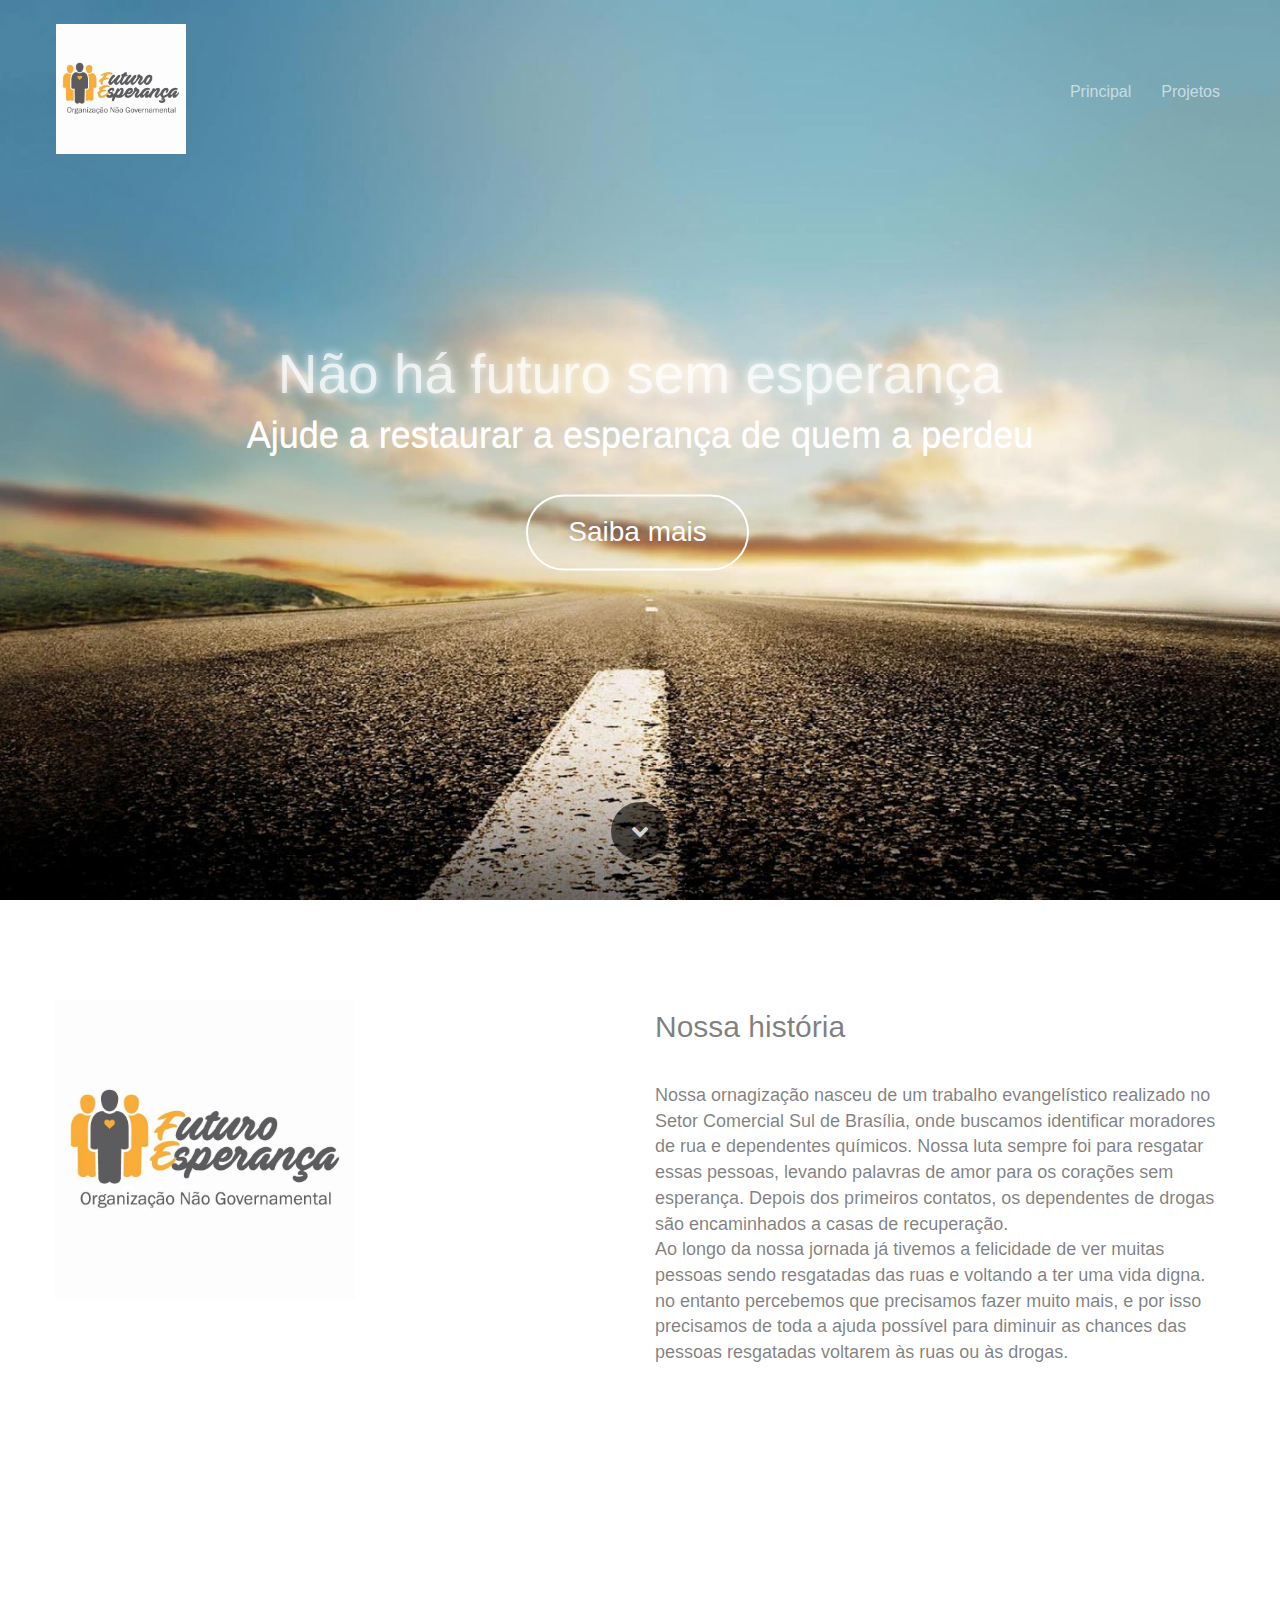
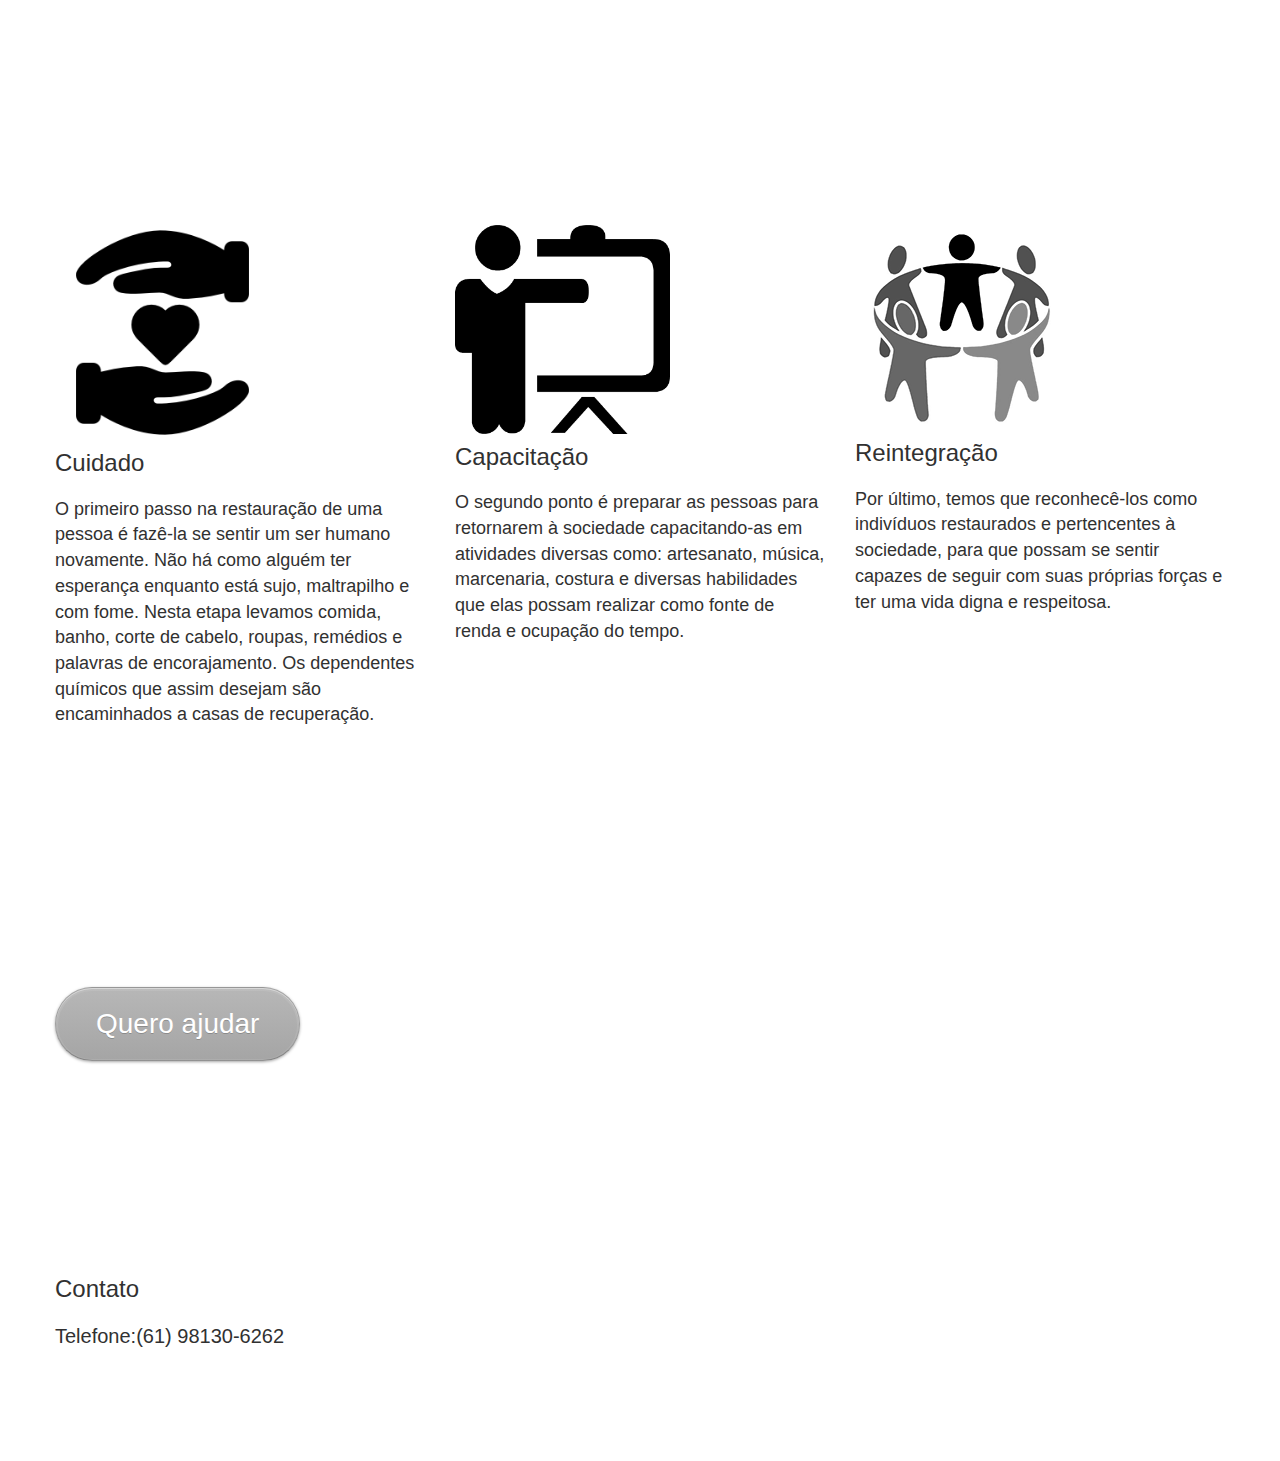
<file: index.html>
<!doctype html>
<html>
<head>
    <meta charset="utf-8">
    <meta name="keywords" content="">
    <meta name="description" content="">
    <meta name="viewport" content="width=device-width, initial-scale=1, user-scalable=0">
    <link rel="shortcut icon" type="image/png" href="favicon.png">
    
	<link rel="stylesheet" type="text/css" href="./css/bootstrap.min.css">
	<link rel="stylesheet" type="text/css" href="style.css"><link rel="stylesheet" href="./css/font-awesome.min.css">
    
	<script src="./js/jquery-2.1.0.min.js"></script>
	<script src="./js/bootstrap.min.js"></script>
	<script src="./js/blocs.min.js"></script>
    <title>Principal</title>

    
<!-- Google Analytics -->
 
<!-- Google Analytics END -->
    
</head>
<body>
<!-- Main container -->
<div class="page-container">
    
<!-- bloc-0 -->
<div class="bloc bgc-white bloc-fill-screen bg-background2 d-bloc b-parallax" id="bloc-0">
	<div class="container fill-bloc-top-edge">
		<nav class="navbar row">
			<div class="navbar-header">
				<a class="navbar-brand" href="index.html"><img src="img/futuroesperanca.png" height="130" /></a>
				<button id="nav-toggle" type="button" class="ui-navbar-toggle navbar-toggle" data-toggle="collapse" data-target=".navbar-1">
					<span class="sr-only">Toggle navigation</span><span class="icon-bar"></span><span class="icon-bar"></span><span class="icon-bar"></span>
				</button>
			</div>
			<div class="collapse navbar-collapse navbar-1">
				<ul class="site-navigation nav navbar-nav pull-right">
					<li>
						<a href="index.html">Principal</a>
					</li>
					<li>
						<a href="projetos.html">Projetos</a>
					</li>
				</ul>
			</div>
		</nav>
	</div>
	<div class="container">
		<div class="row">
			<div class="col-sm-12">
				<h1 class="text-center hero-bloc-text glow-t">
					Não há futuro sem esperança
				</h1>
				<h3 class="text-center mg-lg hero-bloc-text-sub pressed-t">
					Ajude a restaurar a esperança de quem a perdeu
				</h3>
				<div class="text-center">
					<a class="btn-wire btn btn-xl btn-rd" onclick="scrollToTarget(2)">Saiba mais</a>
				</div>
			</div>
		</div>
	</div>
	<div class="container fill-bloc-bottom-edge">
		<div class="row">
			<div class="col-sm-12">
				<a id="scroll-hero" class="blocs-hero-btn-dwn"><span class="fa fa-chevron-down"></span></a>
			</div>
		</div>
	</div>
</div>
<!-- bloc-0 END -->

<!-- bloc2 -->
<div class="bloc bgc-white l-bloc" id="bloc2">
	<div class="container bloc-lg">
		<div class="row">
			<div class="col-sm-6">
				<img src="img/futuroesperanca.png" class="img-responsive" width="300" />
			</div>
			<div class="col-sm-6">
				<h2 class="mg-lg">
					Nossa história
				</h2>
				<p class="mg-lg ">
					Nossa ornagização nasceu de um trabalho evangelístico realizado no Setor Comercial Sul de Brasília, onde buscamos identificar moradores de rua e dependentes químicos. Nossa luta sempre foi para resgatar essas pessoas, levando palavras de amor para os corações sem esperança.&nbsp;Depois dos primeiros contatos, os dependentes de drogas são encaminhados a casas de recuperação. <br>Ao longo da nossa jornada já tivemos a felicidade de ver muitas pessoas sendo resgatadas das ruas e voltando a ter uma vida digna. no entanto percebemos que precisamos fazer muito mais, e por isso precisamos de toda a ajuda possível para diminuir as chances das pessoas resgatadas voltarem às ruas ou às drogas.<br>
				</p>
			</div>
		</div>
	</div>
</div>
<!-- bloc2 END -->

<!-- bloc3 -->
<div class="bloc bgc-white bg-background2 d-bloc b-parallax" id="bloc3">
	<div class="container bloc-lg">
		<div class="row">
			<div class="col-sm-12">
				<h1 class="mg-md text-center tc-white glow-t">
					O caminho é longo e não é fácil, mas é possível.
				</h1>
			</div>
		</div>
	</div>
</div>
<!-- bloc3 END -->

<!-- bloc4 -->
<div class="bloc bgc-white tc-olive-drab-7" id="bloc4">
	<div class="container bloc-md">
		<div class="row">
			<div class="col-sm-4">
				<img src="img/cuidado.png" class="img-responsive" width="215" />
				<h3 class="mg-md">
					Cuidado
				</h3>
				<p>
					O primeiro passo na restauração de uma pessoa é fazê-la se sentir um ser humano novamente. Não há como alguém ter esperança enquanto está sujo, maltrapilho e com fome. Nesta etapa levamos comida, banho, corte de cabelo, roupas, remédios e palavras de encorajamento. Os dependentes químicos que assim desejam são encaminhados a casas de recuperação.
				</p>
			</div>
			<div class="col-sm-4">
				<img src="img/training.png" class="img-responsive" width="215" />
				<h3 class="mg-md">
					Capacitação
				</h3>
				<p>
					O segundo ponto é preparar as pessoas para retornarem à sociedade capacitando-as em atividades diversas como: artesanato, música, marcenaria, costura e diversas habilidades que elas possam realizar como fonte de renda e ocupação do tempo.
				</p>
			</div>
			<div class="col-sm-4">
				<img src="img/social.png" class="img-responsive" />
				<h3 class="mg-md">
					Reintegração
				</h3>
				<p>
					Por último, temos que reconhecê-los como indivíduos restaurados e pertencentes à sociedade, para que possam se sentir capazes de seguir com suas próprias forças e ter uma vida digna e respeitosa.
				</p>
			</div>
		</div>
	</div>
</div>
<!-- bloc4 END -->

<!-- bloc5 -->
<div class="bloc bg-background2 tc-white-2 b-parallax bgc-white" id="bloc5">
	<div class="container bloc-lg">
		<div class="row">
			<div class="col-sm-12">
				<h2 class="mg-md tc-white-2 glow-t">
					Você também pode ajudar
				</h2>
				<p class=" glow-t">
					Se você tem interesse em ajudar de alguma forma, entre em contato conosco por email ou telefone. Sua ajuda é de extrema importância.
				</p><a href="projetos.html" class="btn btn-xl btn-rd btn-glossy btn-d">Quero ajudar</a>
			</div>
		</div>
	</div>
</div>
<!-- bloc5 END -->

<!-- ScrollToTop Button -->
<a class="bloc-button btn btn-d scrollToTop" onclick="scrollToTarget('1')"><span class="fa fa-chevron-up"></span></a>
<!-- ScrollToTop Button END-->


<!-- Footer - bloc-15 -->
<div class="bloc tc-olive-drab-7 bgc-white" id="bloc-15">
	<div class="container bloc-lg">
		<div class="row">
			<div class="col-sm-12">
				<h3 class="mg-md">
					Contato
				</h3>
				<p>
					Telefone:(61) 98130-6262&nbsp;
				</p>
			</div>
		</div>
	</div>
</div>
<!-- Footer - bloc-15 END -->

</div>
<!-- Main container END -->
    

</body>
</html>
</file>
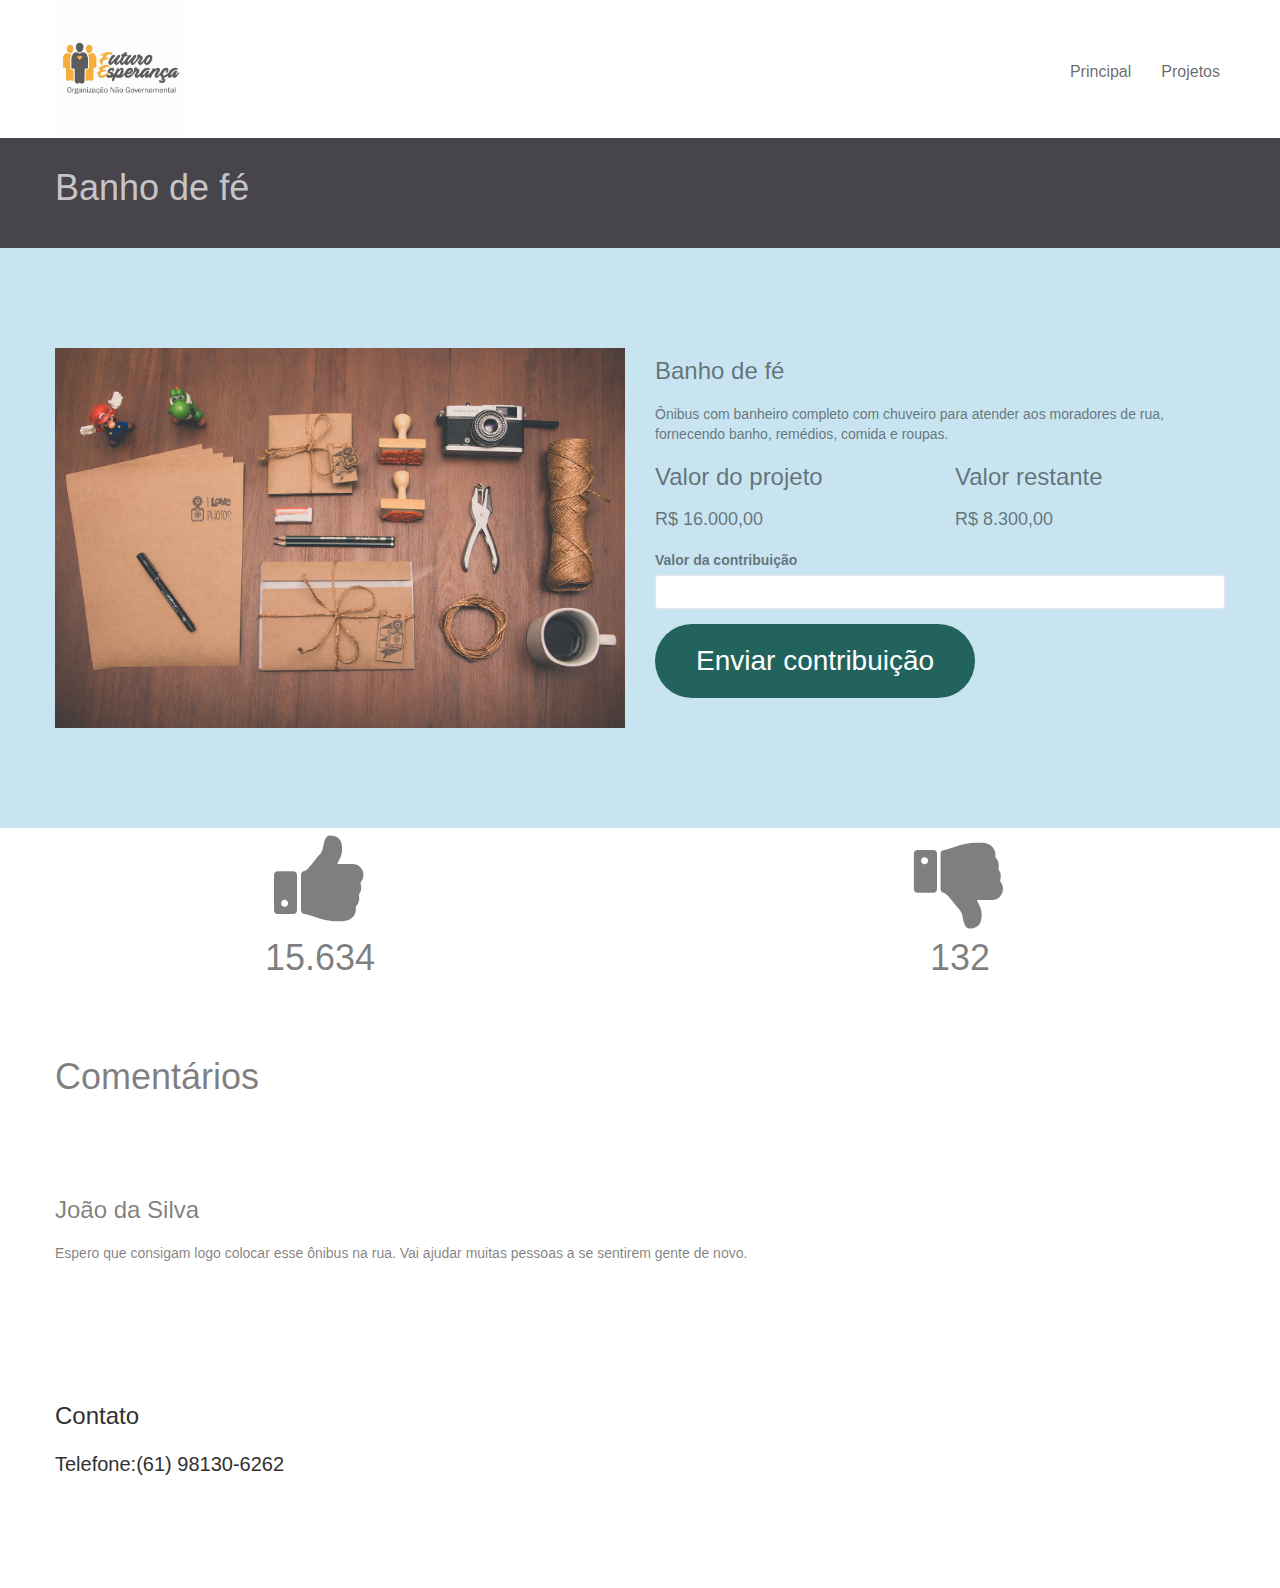
<file: contribuir.html>
<!doctype html>
<html>
<head>
    <meta charset="utf-8">
    <meta name="keywords" content="">
    <meta name="description" content="">
    <meta name="viewport" content="width=device-width, initial-scale=1, user-scalable=0">
    <link rel="shortcut icon" type="image/png" href="favicon.png">
    
	<link rel="stylesheet" type="text/css" href="./css/bootstrap.min.css">
	<link rel="stylesheet" type="text/css" href="style.css"><link rel="stylesheet" href="./css/font-awesome.min.css">
    
	<script src="./js/jquery-2.1.0.min.js"></script>
	<script src="./js/bootstrap.min.js"></script>
	<script src="./js/blocs.min.js"></script>
	<script src="./js/jqBootstrapValidation.js"></script>
	<script src="./js/formHandler.js"></script>
    <title>Contribuir</title>

    
<!-- Google Analytics -->
 
<!-- Google Analytics END -->
    
</head>
<body>
<!-- Main container -->
<div class="page-container">
    
<!-- bloc-8 -->
<div class="bloc l-bloc bgc-white" id="bloc-8">
	<div class="container">
		<nav class="navbar row">
			<div class="navbar-header">
				<a class="navbar-brand" href="index.html"><img src="img/futuroesperanca.png" height="130" /></a>
				<button id="nav-toggle" type="button" class="ui-navbar-toggle navbar-toggle" data-toggle="collapse" data-target=".navbar-1">
					<span class="sr-only">Toggle navigation</span><span class="icon-bar"></span><span class="icon-bar"></span><span class="icon-bar"></span>
				</button>
			</div>
			<div class="collapse navbar-collapse navbar-1">
				<ul class="site-navigation nav navbar-nav">
					<li>
						<a href="index.html">Principal</a>
					</li>
					<li>
						<a href="projetos.html">Projetos</a>
					</li>
				</ul>
			</div>
		</nav>
	</div>
</div>
<!-- bloc-8 END -->

<!-- bloc-9 -->
<div class="bloc bgc-outer-space d-bloc" id="bloc-9">
	<div class="container bloc-sm">
		<div class="row">
			<div class="col-sm-12">
				<h1 class="mg-md">
					Banho de fé
				</h1>
			</div>
		</div>
	</div>
</div>
<!-- bloc-9 END -->

<!-- bloc-10 -->
<div class="bloc bgc-beau-blue l-bloc" id="bloc-10">
	<div class="container bloc-lg">
		<div class="row">
			<div class="col-sm-12">
				<div class="row">
					<div class="col-sm-6">
						<img src="img/desk-equipment.jpg" class="img-responsive" />
					</div>
					<div class="col-sm-6">
						<h3 class="mg-md">
							Banho de fé
						</h3>
						<p>
							Ônibus com banheiro completo com chuveiro para atender aos moradores de rua, fornecendo banho, remédios, comida e roupas.
						</p>
						<div class="row">
							<div class="col-sm-6">
								<h3 class="mg-md">
									Valor do projeto
								</h3>
								<h4 class="mg-md">
									R$ 16.000,00
								</h4>
							</div>
							<div class="col-sm-6">
								<h3 class="mg-md">
									Valor restante
								</h3>
								<h4 class="mg-md">
									R$ 8.300,00<br>
								</h4>
							</div>
						</div>
						<form id="form_40156" novalidate>
							<div class="form-group">
								<label>
									Valor da contribuição<br>
								</label>
								<input class="form-control" id="txtvalorcontribuicao" />
							</div>
						</form><a href="index.html" class="btn btn-rd btn-xl btn-dark-slate-gray" id="btncontribuir">Enviar contribuição</a>
					</div>
				</div>
			</div>
		</div>
	</div>
</div>
<!-- bloc-10 END -->

<!-- Bloc Group -->
<div class='bloc-group'>

<!-- bloc-11 -->
<div class="bloc bloc-tile-2 bgc-white l-bloc" id="bloc-11">
	<div class="container">
		<div class="row">
			<div class="col-sm-12">
				<div class="text-center">
					<span class="fa fa-thumbs-up icon-xl"></span>
				</div>
				<h1 class="mg-md text-center">
					15.634
				</h1>
			</div>
		</div>
	</div>
</div>
<!-- bloc-11 END -->

<!-- bloc-12 -->
<div class="bloc l-bloc bgc-white bloc-tile-2" id="bloc-12">
	<div class="container">
		<div class="row">
			<div class="col-sm-12">
				<div class="text-center">
					<span class="fa fa-thumbs-down icon-xl"></span>
				</div>
				<h1 class="mg-md text-center">
					132
				</h1>
			</div>
		</div>
	</div>
</div>
<!-- bloc-12 END -->
</div>
<!-- Bloc Group END -->

<!-- bloc-13 -->
<div class="bloc bgc-white l-bloc" id="bloc-13">
	<div class="container bloc-md">
		<div class="row">
			<div class="col-sm-12">
				<h1 class="mg-md">
					Comentários
				</h1>
			</div>
		</div>
	</div>
</div>
<!-- bloc-13 END -->

<!-- bloc-14 -->
<div class="bloc bgc-white l-bloc" id="bloc-14">
	<div class="container bloc-sm">
		<div class="row">
			<div class="col-sm-12">
				<h3 class="mg-md">
					João da Silva
				</h3>
				<p>
					Espero que consigam logo colocar esse ônibus na rua. Vai ajudar muitas pessoas a se sentirem gente de novo.&nbsp;
				</p>
			</div>
		</div>
	</div>
</div>
<!-- bloc-14 END -->

<!-- ScrollToTop Button -->
<a class="bloc-button btn btn-d scrollToTop" onclick="scrollToTarget('1')"><span class="fa fa-chevron-up"></span></a>
<!-- ScrollToTop Button END-->


<!-- Footer - bloc-15 -->
<div class="bloc tc-olive-drab-7 bgc-white" id="bloc-15">
	<div class="container bloc-lg">
		<div class="row">
			<div class="col-sm-12">
				<h3 class="mg-md">
					Contato
				</h3>
				<p>
					Telefone:(61) 98130-6262&nbsp;
				</p>
			</div>
		</div>
	</div>
</div>
<!-- Footer - bloc-15 END -->

</div>
<!-- Main container END -->
    

</body>
</html>
</file>
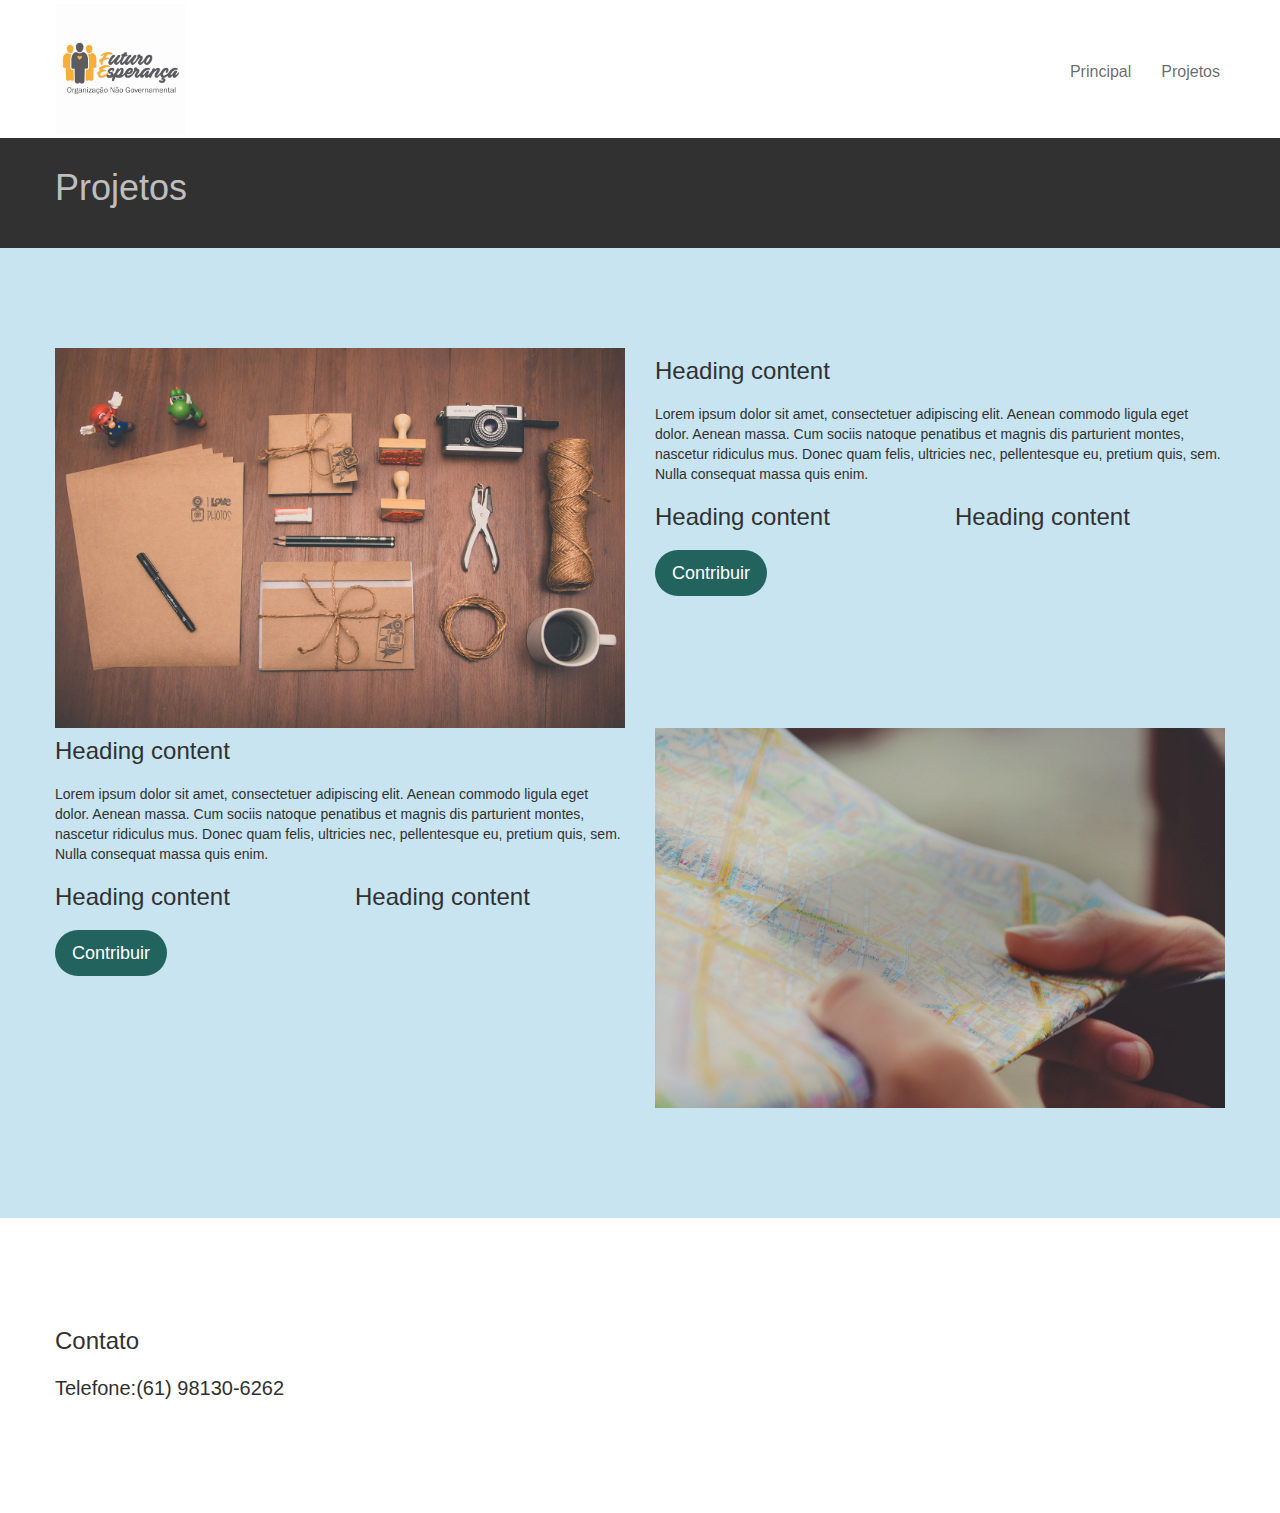
<file: projetos.html>
<!doctype html>
<html>
<head>
    <meta charset="utf-8">
    <meta name="keywords" content="">
    <meta name="description" content="">
    <meta name="viewport" content="width=device-width, initial-scale=1, user-scalable=0">
    <link rel="shortcut icon" type="image/png" href="favicon.png">
    
	<link rel="stylesheet" type="text/css" href="./css/bootstrap.min.css">
	<link rel="stylesheet" type="text/css" href="style.css"><link rel="stylesheet" href="./css/font-awesome.min.css">
    
	<script src="./js/jquery-2.1.0.min.js"></script>
	<script src="./js/bootstrap.min.js"></script>
	<script src="./js/blocs.min.js"></script>
    <title>Projetos</title>

    
<!-- Google Analytics -->
 
<!-- Google Analytics END -->
    
</head>
<body>
<!-- Main container -->
<div class="page-container">
    
<!-- bloc-5 -->
<div class="bloc bgc-white l-bloc" id="bloc-5">
	<div class="container">
		<nav class="navbar row">
			<div class="navbar-header">
				<a class="navbar-brand " href="index.html"><img src="img/futuroesperanca.png" height="130" /></a>
				<button id="nav-toggle" type="button" class="ui-navbar-toggle navbar-toggle" data-toggle="collapse" data-target=".navbar-1">
					<span class="sr-only">Toggle navigation</span><span class="icon-bar"></span><span class="icon-bar"></span><span class="icon-bar"></span>
				</button>
			</div>
			<div class="collapse navbar-collapse navbar-1">
				<ul class="site-navigation nav navbar-nav">
					<li>
						<a href="index.html">Principal</a>
					</li>
					<li>
						<a href="projetos.html">Projetos</a>
					</li>
				</ul>
			</div>
		</nav>
	</div>
</div>
<!-- bloc-5 END -->

<!-- bloc-6 -->
<div class="bloc bgc-olive-drab-7 d-bloc" id="bloc-6">
	<div class="container bloc-sm">
		<div class="row">
			<div class="col-sm-12">
				<h1 class="mg-md">
					Projetos
				</h1>
			</div>
		</div>
	</div>
</div>
<!-- bloc-6 END -->

<!-- bloc-7 -->
<div class="bloc tc-olive-drab-7 bgc-beau-blue" id="bloc-7">
	<div class="container bloc-lg">
		<div class="row">
			<div class="col-sm-12">
				<ul class="list-unstyled">
					<li>
						<div class="row">
							<div class="col-sm-6">
								<img src="img/desk-equipment.jpg" class="img-responsive" />
							</div>
							<div class="col-sm-6">
								<h3 class="mg-md tc-olive-drab-7">
									Heading content
								</h3>
								<p>
									Lorem ipsum dolor sit amet, consectetuer adipiscing elit. Aenean commodo ligula eget dolor. Aenean massa. Cum sociis natoque penatibus et magnis dis parturient montes, nascetur ridiculus mus. Donec quam felis, ultricies nec, pellentesque eu, pretium quis, sem. Nulla consequat massa quis enim.
								</p>
								<div class="row">
									<div class="col-sm-6">
										<h3 class="mg-md tc-olive-drab-7">
											Heading content
										</h3>
									</div>
									<div class="col-sm-6">
										<h3 class="mg-md tc-olive-drab-7">
											Heading content
										</h3>
									</div>
								</div><a href="contribuir.html" class="btn btn-lg btncontribuir btn-dark-slate-gray btn-rd">Contribuir</a>
							</div>
						</div>
					</li>
					<li>
						<div class="row">
							<div class="col-sm-6">
								<h3 class="mg-md tc-olive-drab-7">
									Heading content
								</h3>
								<p>
									Lorem ipsum dolor sit amet, consectetuer adipiscing elit. Aenean commodo ligula eget dolor. Aenean massa. Cum sociis natoque penatibus et magnis dis parturient montes, nascetur ridiculus mus. Donec quam felis, ultricies nec, pellentesque eu, pretium quis, sem. Nulla consequat massa quis enim.
								</p>
								<div class="row">
									<div class="col-sm-6">
										<h3 class="mg-md tc-olive-drab-7">
											Heading content
										</h3>
									</div>
									<div class="col-sm-6">
										<h3 class="mg-md tc-olive-drab-7">
											Heading content
										</h3>
									</div>
								</div><a href="contribuir.html" class="btn btn-lg btncontribuir btn-rd btn-dark-slate-gray">Contribuir</a>
							</div>
							<div class="col-sm-6">
								<img src="img/map.jpg" class="img-responsive" />
							</div>
						</div>
					</li>
				</ul>
			</div>
		</div>
	</div>
</div>
<!-- bloc-7 END -->

<!-- ScrollToTop Button -->
<a class="bloc-button btn btn-d scrollToTop" onclick="scrollToTarget('1')"><span class="fa fa-chevron-up"></span></a>
<!-- ScrollToTop Button END-->


<!-- Footer - bloc-15 -->
<div class="bloc tc-olive-drab-7 bgc-white" id="bloc-15">
	<div class="container bloc-lg">
		<div class="row">
			<div class="col-sm-12">
				<h3 class="mg-md">
					Contato
				</h3>
				<p>
					Telefone:(61) 98130-6262&nbsp;
				</p>
			</div>
		</div>
	</div>
</div>
<!-- Footer - bloc-15 END -->

</div>
<!-- Main container END -->
    

</body>
</html>
</file>
<file: style.css>
/*-----------------------------------------------------------------------------------
	    FuturoEEsperanca
        Built with Blocs
-----------------------------------------------------------------------------------*/

body{
	margin:0;
	padding:0;
    background:#FFF;
    overflow-x:hidden;
    -webkit-font-smoothing: antialiased;
    -moz-osx-font-smoothing: grayscale;
}
a:hover{text-decoration: none; cursor:pointer;}

a,button{outline: none!important;} /* Prevent ugly blue glow on chrome and safari */

#page-loading-blocs-notifaction{position: fixed;top: 0;bottom: 0;width: 100%;z-index:100000;background:#FFFFFF url("img/pageload-spinner.gif") no-repeat center center;}

/* = Blocs
-------------------------------------------------------------- */

.bloc{
	width:100%;
	clear:both;
	background: 50% 50% no-repeat;
	padding:0 50px;
	-webkit-background-size: cover;
	-moz-background-size: cover;
	-o-background-size: cover;
	background-size: cover;
	position:relative;
}
.bloc .container{
	padding-left:0;
	padding-right:0;
}


/* Sizes */

.bloc-lg{
	padding:100px 50px;
}
.bloc-md{
	padding:50px;
}
.bloc-sm{
	padding:20px 50px;
}

/* = Full Screen Blocs 
-------------------------------------------------------------- */

.bloc-fill-screen{
	padding-top:0;
	position: relative;
	height: inherit;
}
.bloc-fill-screen > .container{
	position:relative;
	top:50%;
	transform:translateY(-50%);
	-webkit-transform:translateY(-50%);
}
.bloc-fill-screen.bloc-group .bloc{
	vertical-align: middle!important;
}
.bloc-fill-screen .fill-bloc-top-edge, .bloc-fill-screen .fill-bloc-bottom-edge{
	position: absolute;
	margin: 20px auto;
	left: 0;
	right: 0;
	z-index: 1;
	transform: none;
}
.bloc-fill-screen .fill-bloc-top-edge{
	top:0;
}
.bloc-fill-screen .fill-bloc-bottom-edge{
	top: initial;
	bottom: 20px;
}
.blocs-hero-btn-dwn{
	width: 58px;
	height: 58px;
	display: block;
	margin:0 auto;
	line-height: 58px;
	padding: 0;
	border-radius: 50%;
	text-align: center;
	font-size: 18px;
	color: rgba(255,255,255,.8);
	background: rgba(0,0,0,.6);
	border:0;
}
.blocs-hero-btn-dwn:hover{
	color: rgba(255,255,255,1);
}


/* Group Styles */

.bloc-group{
	display:flex;
}
.bloc-group .bloc{
	flex: 1;
}
.bloc-tile-2{
	width:50%;
}
.bloc-tile-3{
	width:33.33333333%;
}
.bloc-tile-4{
	width:25%;
}
.bloc-tile-2 .container, .bloc-tile-3 .container, .bloc-tile-4 .container{
	width:100%;
}


/* Background Effects */

.b-parallax{
	background-attachment:fixed;
}


/* Dark theme */

.d-bloc{
	color:rgba(255,255,255,.7);
}
.d-bloc button:hover{
	color:rgba(255,255,255,.9);
}
.d-bloc .icon-round,.d-bloc .icon-square,.d-bloc .icon-rounded,.d-bloc .icon-semi-rounded-a,.d-bloc .icon-semi-rounded-b{
	border-color:rgba(255,255,255,.9);
}
.d-bloc .divider-h span{
	border-color:rgba(255,255,255,.2);
}
.d-bloc .a-btn,.d-bloc .navbar a,.d-bloc .navbar-brand, .d-bloc a .icon-sm, .d-bloc a .icon-md, .d-bloc a .icon-lg, .d-bloc a .icon-xl, .d-bloc h1 a, .d-bloc h2 a, .d-bloc h3 a, .d-bloc h4 a, .d-bloc h5 a, .d-bloc h6 a, .d-bloc p a{
	color:rgba(255,255,255,.6);
}
.d-bloc .a-btn:hover,.d-bloc .navbar a:hover,.d-bloc .navbar-brand:hover,.d-bloc a:hover .icon-sm, .d-bloc a:hover .icon-md, .d-bloc a:hover .icon-lg, .d-bloc a:hover .icon-xl, .d-bloc h1 a:hover, .d-bloc h2 a:hover, .d-bloc h3 a:hover, .d-bloc h4 a:hover, .d-bloc h5 a:hover, .d-bloc h6 a:hover, .d-bloc p a:hover{
	color:rgba(255,255,255,1);
}
.d-bloc .navbar-toggle .icon-bar{
	background:rgba(255,255,255,1);
}
.d-bloc .btn-wire,.d-bloc .btn-wire:hover{
	color:rgba(255,255,255,1);
	border-color:rgba(255,255,255,1);
}
.d-bloc .panel{
	color:rgba(0,0,0,.5);
}
.d-bloc .panel button:hover{
	color:rgba(0,0,0,.7);
}
.d-bloc .panel icon{
	border-color:rgba(0,0,0,.7);
}
.d-bloc .panel .divider-h span{
	border-color:rgba(0,0,0,.1);
}
.d-bloc .panel .a-btn{
	color:rgba(0,0,0,.6);
}
.d-bloc .panel .a-btn:hover{
	color:rgba(0,0,0,1);
}
.d-bloc .panel .btn-wire, .d-bloc .panel .btn-wire:hover{
	color:rgba(0,0,0,.7);
	border-color:rgba(0,0,0,.3);
}


/* Light theme */

.d-bloc .panel,.l-bloc{
	color:rgba(0,0,0,.5);
}
.d-bloc .panel button:hover,.l-bloc button:hover{
	color:rgba(0,0,0,.7);
}
.l-bloc .icon-round,.l-bloc .icon-square,.l-bloc .icon-rounded,.l-bloc .icon-semi-rounded-a,.l-bloc .icon-semi-rounded-b{
	border-color:rgba(0,0,0,.7);
}
.d-bloc .panel .divider-h span,.l-bloc .divider-h span{
	border-color:rgba(0,0,0,.1);
}
.d-bloc .panel .a-btn,.l-bloc .a-btn,.l-bloc .navbar a,.l-bloc .navbar-brand,.l-bloc a .icon-sm, .l-bloc a .icon-md, .l-bloc a .icon-lg, .l-bloc a .icon-xl, .l-bloc h1 a, .l-bloc h2 a, .l-bloc h3 a, .l-bloc h4 a, .l-bloc h5 a, .l-bloc h6 a, .l-bloc p a{
	color:rgba(0,0,0,.6);
}
.d-bloc .panel .a-btn:hover,.l-bloc .a-btn:hover,.l-bloc .navbar a:hover, .l-bloc .navbar-brand:hover, .l-bloc a:hover .icon-sm, .l-bloc a:hover .icon-md, .l-bloc a:hover .icon-lg, .l-bloc a:hover .icon-xl, .l-bloc h1 a:hover, .l-bloc h2 a:hover, .l-bloc h3 a:hover, .l-bloc h4 a:hover, .l-bloc h5 a:hover, .l-bloc h6 a:hover, .l-bloc p a:hover{
	color:rgba(0,0,0,1);
}
.l-bloc .navbar-toggle .icon-bar{
	color:rgba(0,0,0,.6);
}
.d-bloc .panel .btn-wire,.d-bloc .panel .btn-wire:hover,.l-bloc .btn-wire,.l-bloc .btn-wire:hover{
	color:rgba(0,0,0,.7);
	border-color:rgba(0,0,0,.3);
}

/* Bloc text custom styling */

#bloc2 p{
	font-size: 18.000000953674316px;
}
#bloc4 p{
	font-size: 18px;
}
#bloc5 p{
	font-size: 18.000000953674316px;
}
#bloc-15 p{
	font-size: 20.000000953674316px;
}

/* = NavBar
-------------------------------------------------------------- */

.navbar{
	margin-bottom: 0;
	z-index:1;
}
.navbar-brand{
	height:auto;
	padding:3px 15px;
	font-size:25px;
	font-weight:normal;
	font-weight:600;
	line-height:44px;
}
.navbar-brand img{
	max-height: 200px;
	margin: 0 5px 0 0;
	display:inline;
}
.nav-center .navbar-brand img{
	margin:0;
}
.navbar .nav{
	padding-top: 2px;
	margin-right: -16px;
	float:right;
	z-index:1;
}
.nav > li{
	float:left;
	margin-top:4px;
	font-size:16px;
}
.navbar-nav .open .dropdown-menu > li > a{
	text-align: inherit;
}
.nav > li a:hover, .nav > li a:focus{
	background:transparent;
}
.navbar-toggle{
	margin: 10px 10px 0 0;
	border: 0px;
}
.navbar-toggle:hover{
	background:transparent!important;
}
.navbar-toggle .icon-bar{
	background-color: rgba(0,0,0,.5);
	width: 26px;
}
 /* Inverted navbar */

.nav-invert .navbar .nav{
	float:left;
}
.nav-invert .navbar-header, .nav-invert .navbar-brand{
	float:right;
}
@media (min-width: 768px){
	.site-navigation{
		position:absolute;
		top:50%;
		right:20px;
		transform:translate(0, -50%);
		-webkit-transform:translateY(-50%);
	}
	.nav > li .dropdown-menu a,.nav > li .dropdown-menu a:hover{
		color:#484848;
	}
	.nav-invert .site-navigation{
		left:0;
		right:0;
	}
	.nav-center{
		text-align:center;
	}
	.nav-center .navbar-header{
		width:100%;
	}
	.nav-center .navbar-header, .nav-center .navbar-brand, .nav-center .nav > li{
		float: none;
		display:inline-block;
	}
	.nav-center .site-navigation{
		position:relative;
		width:100%;
		margin-top:20px;
	}
.nav-center.mini-nav .navbar-toggle{
	float:none;
	margin: 10px auto 0;
	}
}
.nav > li > .dropdown a{
	background: none!important;
	display: block;
	padding: 14px 15px;
}

nav .caret{
	margin: 0 5px;
}
/* Dropdown Menus SubMenu */
	.dropdown-menu .dropdown-menu{
	top:-8px;
	left:100%;
}
.dropdown-menu .dropmenu-flow-right{
	top:100%;
	left:0;
	margin-left: -1px;
	border-top-left-radius: 0;
	border-top-right-radius: 0;
}
.dropdown-menu .dropdown span{
	border: 4px solid black;
	border-top-color:transparent;
	border-right-color:transparent;
	border-bottom-color:transparent;
	margin: 6px -5px 0 0!important;
	float: right;
}

/* = Bric adjustment margins
-------------------------------------------------------------- */

.mg-md{
	margin-top:10px;
	margin-bottom:20px;
}
.mg-lg{
	margin-top:10px;
	margin-bottom:40px;
}

/* = Buttons
-------------------------------------------------------------- */

.btn{
	margin: 0 5px 5px 0;
}
.btn.pull-right{
	margin: 0 0 5px 5px;
}
.btn-d,.btn-d:hover,.btn-d:focus{
	color:#FFF;
	background:rgba(0,0,0,.3);
}

/* Prevent ugly blue glow on chrome and safari */
button{
	outline: none!important;
}

.btn-rd{
	border-radius: 40px;
}
.btn-glossy{
	border:1px solid rgba(0,0,0,.09);
	border-bottom-color:rgba(0,0,0,.2);
	text-shadow:0 1px 0 rgba(0,0,1,.2);
	box-shadow: 0 1px 3px rgba(0,0,1,.35), inset 0 1px 0 0 rgba(255,255,255,.4), inset 0 1px 0 2px rgba(255,255,255,.08);
	background-image: -moz-linear-gradient(bottom, rgba(0,0,0,.07) 0%, rgba(255,255,255,.07) 100%);
	 background-image: -o-linear-gradient(bottom, rgba(0,0,0,.07) 0%, rgba(255,255,255,.07) 100%);
	background-image: -webkit-linear-gradient(bottom, rgba(0,0,0,.07) 0%, rgba(255,255,255,.07) 100%);
	background-image: linear-gradient(bottom, rgba(0,0,0,.07) 0%, rgba(255,255,255,.07) 100%);
}
.btn-wire{
	background:transparent!important;
	border:2px solid transparent;
}
.btn-wire:hover{
	background:transparent!important;
	border:2px solid transparent;
}
.btn-xl{
	padding: 16px 40px;
	font-size: 28px;
}
.btn .caret{
	margin:0 0 0 5px}.dropdown a .caret{
	margin:0 0 0 5px}.btn-dropdown .dropdown-menu .dropdown{
	padding: 3px 20px;
}

/* = Icons
-------------------------------------------------------------- */
.icon-xl{
	font-size:100px!important;
}


/* = Text & Icon Styles
-------------------------------------------------------------- */
.pressed-t{
	text-shadow:0 1px 0 #FFF;
}
.glow-t{
	text-shadow:0 0 10px #FFF;
}


.panel-sq, .panel-sq .panel-heading, .panel-sq .panel-footer{
	border-radius:0;
}
.panel-rd{
	border-radius:30px;
}
.panel-rd .panel-heading{
	border-radius:29px 29px 0 0;
}
.panel-rd .panel-footer{
	border-radius:0 0 29px 29px;
}


/* = Forms
-------------------------------------------------------------- */

.form-control{
	border-color:rgba(0,0,0,.1);
	box-shadow:none;
}

/* iFrame */

iframe{
	border:0;
}


/* ScrollToTop button */

.scrollToTop{
	width:40px;
	height:40px;
	position:fixed;
	bottom:20px;
	right:20px;
	opacity: 0;
	z-index: 500;
	transition: all .3s ease-in-out;
}
.scrollToTop span{
	margin-top: 6px;
}
.showScrollTop{
	font-size: 14px;
	opacity: 1;
}

/* = Custom Styling
-------------------------------------------------------------- */

h1,h2,h3,h4,h5,h6,p,label,.btn,a{
	font-family:"Helvetica";
}
.container{
	max-width:1170px;
}
.hero-bloc-text{
	font-size:55px;
}
.hero-bloc-text-sub{
	font-size:36px;
}

/* = Colour
-------------------------------------------------------------- */

/* Background colour styles */

.bgc-white{
	background-color:#ffffff;
}
.bgc-olive-drab-7{
	background-color:#313131;
}
.bgc-beau-blue{
	background-color:#C7E4F0;
}
.bgc-outer-space{
	background-color:#47454B;
}
/* Text colour styles */

.tc-white{
	color:#ffffff!important;
}
.tc-olive-drab-7{
	color:#313131!important;
}
.tc-white-2{
	color:#FFFFFF!important;
}
/* Button colour styles */

.btn-dark-slate-gray{
	background:#22635D;
	color:#FFFFFF!important;
}
.btn-dark-slate-gray:hover{
	background:#1b4f4a;
	color:#FFFFFF!important;
}

/* Bloc image backgrounds */

.bg-background2{
	background-image:url("img/background2.jpg");
}
.bg-background2{
	background-image:url("img/background2.jpg");
}



/* = Mobile adjustments 
-------------------------------------------------------------- */
@media (max-width: 1024px)
{
    .bloc{
        padding-left: 20px; 
        padding-right: 20px;  
    }
    .bloc.full-width-bloc, .bloc-tile-2.full-width-bloc .container, .bloc-tile-3.full-width-bloc .container, .bloc-tile-4.full-width-bloc .container{
        padding-left: 0; 
        padding-right: 0;  
    }
}
@media (max-width: 992px) and (min-width: 768px)
{
    .navbar .nav{
		max-width:80%
    }
	.nav-center.navbar .nav{
		max-width:100%
    }
}
@media only screen and (min-device-width : 768px) and (max-device-width : 1024px) and (orientation : landscape) {.b-parallax{background-attachment:scroll;}}
@media (max-width: 768px)
{
    .container{width:100%;}
    .b-parallax{background-attachment:scroll;}
    .page-container, #hero-bloc{overflow-x: hidden;position: relative;} /* Prevent unwanted side scroll on mobile */
    .bloc-group, .bloc-group .bloc{display:block;width:100%;}
    .bloc-tile-2 .container, .bloc-tile-3 .container, .bloc-tile-4 .container{padding-left: 10px;padding-right: 10px;}
}
@media (max-width: 767px)
{
    .page-container{
        overflow-x: hidden;
        position:relative;
    }
    h1,h2,h3,h4,h5,h6,p,#disqus_thread{
        padding-left:10px!important; 
        padding-right:10px!important; 
    }
    #hero-bloc h1{
        font-size:40px;
    }
    #hero-bloc h2{
        font-size:34px;
    }
    #hero-bloc h3{
        font-size:25px;
    }
    .b-parallax{
        background-attachment:scroll;
    }
    .navbar .nav{
        padding-top: 0;
        border-top:1px solid rgba(0,0,0,.2);
        float:none!important;
    }
    .navbar.row{
        margin-left: 0;
        margin-right: 0;
    }
    .site-navigation{
	   position:inherit;
	   transform:none;
	   -webkit-transform:none;
	   -ms-transform:none;
    }  
    .nav > li{
        margin-top: 0;
        border-bottom:1px solid rgba(0,0,0,.1);
        background:rgba(0,0,0,.05);
        text-align: left;
        padding-left:15px;
        width:100%;
    }
    .nav > li:hover{
        background:rgba(0,0,0,.08);
    }
    .dropdown .dropdown a .caret{   
        float: none;
        margin: 5px 0 0 10px!important;
        border: 4px solid black;
        border-bottom-color: transparent;
        border-right-color: transparent;
        border-left-color: transparent;
    }
    
    #hero-bloc .navbar .nav{
        background:rgba(0,0,0,.8);
    }
    #hero-bloc .navbar .nav a{
        color:rgba(255,255,255,.6);
    }
    .hero{
        padding:50px 0;
    }
    .hero-nav{
        left:-1px;
        right:-1px;
    }
    .navbar-collapse{
        padding:0;
        overflow-x: hidden;
        -webkit-box-shadow: none;
        box-shadow: none;
    }
    .navbar-brand img{
        max-height: 40px;
        width:auto;   
    }
    .nav-invert .navbar-header{
        float: none;
        width:100%;
    }
    .nav-invert .navbar-toggle{
        float:left; 
    }
    .bloc-xxl,.bloc-xl,.bloc-lg{
        padding: 40px 0;
    }
    .bloc-sm,.bloc-md{
        padding-left: 0; 
        padding-right: 0;
    }
    .a-block{
        padding:0 10px;
    }
    .btn-dwn{
       display:none; 
    }
    .voffset{
        margin-top:5px;
    }
    .voffset-md{
        margin-top:20px;
    }
    .voffset-lg{
        margin-top:30px;
    }
    form{
        padding:5px;
    }
    .close-lightbox{
        display:inline-block;
    }
    .video-bg-container{
        display:none;
    }
    .blocsapp-device-iphone5{
	   background-size: 216px 425px;
	   padding-top:60px;
	   width:216px;
	   height:425px;
    }
    .blocsapp-device-iphone5 img{
	   width: 180px;
	   height: 320px;
    }
}

@media (max-width: 400px)
{    
    .bloc{
        padding-left: 0; 
        padding-right: 0;  
        -webkit-background-size: auto 200%;
        -moz-background-size: auto 200%;
        -o-background-size: auto 200%;
        background-size: auto 200%;
    }
}
@media (max-width: 420px){
	.bloc-mob-center-text{
	text-align:center;
}
 }
</file>
